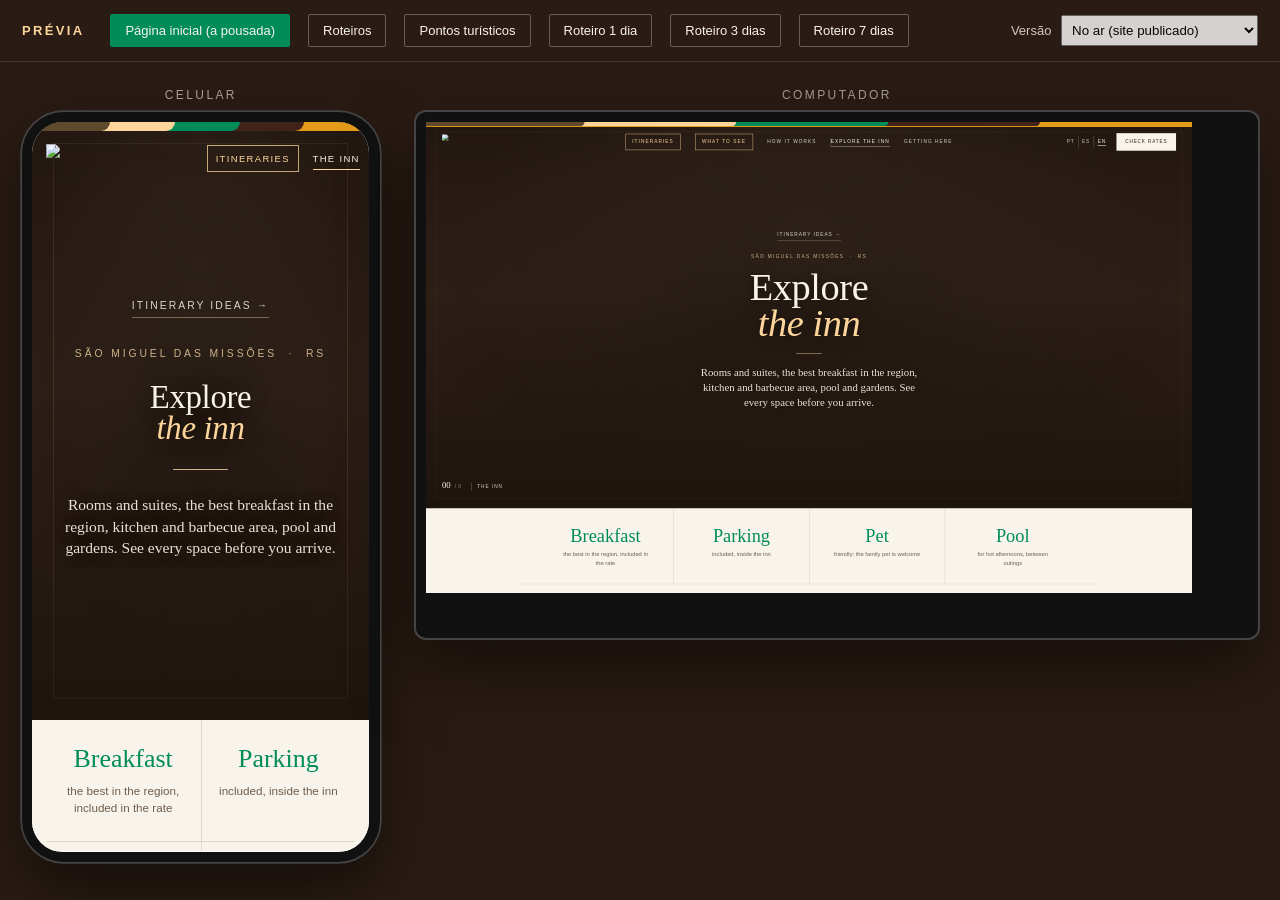
<file: previa.html>
<!doctype html>
<html lang="pt-BR">
<head>
<meta charset="utf-8">
<meta name="viewport" content="width=device-width, initial-scale=1">
<meta name="robots" content="noindex">
<title>Prévia celular e computador | Pousada das Missões</title>
<style>
  :root { --fundo: #2a1c14; --marfim: #f8f4ec; --verde: #008c58; --creme: #fdd59b; }
  * { box-sizing: border-box; margin: 0; }
  body { background: var(--fundo); color: var(--marfim); font-family: "Segoe UI", Arial, sans-serif; min-height: 100vh; }
  header { display: flex; flex-wrap: wrap; align-items: center; gap: 10px 18px; padding: 14px 22px; border-bottom: 1px solid rgba(248, 244, 236, .12); }
  header b { font-size: 13px; letter-spacing: .18em; text-transform: uppercase; color: var(--creme); margin-right: 8px; }
  header button { background: none; border: 1px solid rgba(248, 244, 236, .3); color: var(--marfim); padding: 8px 14px; font-size: 13px; cursor: pointer; border-radius: 2px; }
  header button.ativo { background: var(--verde); border-color: var(--verde); }
  header label { margin-left: auto; font-size: 13px; opacity: .8; }
  header select { margin-left: 6px; padding: 6px; }
  main { display: flex; gap: 36px; padding: 26px 22px; align-items: flex-start; justify-content: center; }
  .bloco p { font-size: 12px; letter-spacing: .2em; text-transform: uppercase; opacity: .6; margin-bottom: 10px; text-align: center; }
  .celular { width: 414px; height: 868px; padding: 12px; border-radius: 48px; background: #111; box-shadow: 0 0 0 2px #444, 0 30px 70px rgba(0, 0, 0, .5); }
  .celular iframe { width: 390px; height: 844px; border: 0; border-radius: 36px; background: #fff; }
  .pc { flex: 1; max-width: 1100px; }
  .pc-caixa { position: relative; width: 100%; aspect-ratio: 16 / 10; background: #111; padding: 10px; border-radius: 10px; box-shadow: 0 0 0 2px #444, 0 30px 70px rgba(0, 0, 0, .5); overflow: hidden; }
  .pc-caixa iframe { position: absolute; left: 10px; top: 10px; width: 1440px; height: 900px; border: 0; transform-origin: 0 0; background: #fff; }
  @media (max-width: 1100px) { .pc { display: none; } }
</style>
</head>
<body>
<header>
  <b>Prévia</b>
  <button type="button" data-p="index.html">Página inicial (a pousada)</button>
  <button type="button" data-p="roteiros.html">Roteiros</button>
  <button type="button" data-p="pontos.html">Pontos turísticos</button>
  <button type="button" data-p="roteiro.html?dias=1">Roteiro 1 dia</button>
  <button type="button" data-p="roteiro.html?dias=3">Roteiro 3 dias</button>
  <button type="button" data-p="roteiro.html?dias=7">Roteiro 7 dias</button>
  <label>Versão
    <select id="fonte">
      <option value="https://pousada-das-missoes.github.io/">No ar (site publicado)</option>
      <option value="./">Arquivos deste computador</option>
    </select>
  </label>
</header>
<main>
  <div class="bloco">
    <p>Celular</p>
    <div class="celular"><iframe id="cel" title="Site no celular"></iframe></div>
  </div>
  <div class="bloco pc">
    <p>Computador</p>
    <div class="pc-caixa" id="pc-caixa"><iframe id="pc" title="Site no computador"></iframe></div>
  </div>
</main>
<script>
  var cel = document.getElementById('cel'), pc = document.getElementById('pc'), fonte = document.getElementById('fonte');
  var pagina = 'index.html';
  try { pagina = localStorage.getItem('previa-pagina') || 'index.html'; } catch (e) {}
  if (location.protocol === 'file:') fonte.value = './';
  function abre() {
    var url = fonte.value + pagina;
    cel.src = url; pc.src = url;
    Array.prototype.forEach.call(document.querySelectorAll('header button'), function (b) { b.classList.toggle('ativo', b.getAttribute('data-p') === pagina); });
    try { localStorage.setItem('previa-pagina', pagina); } catch (e) {}
  }
  function escala() {
    var caixa = document.getElementById('pc-caixa');
    var s = (caixa.clientWidth - 20) / 1440;
    pc.style.transform = 'scale(' + s + ')';
    pc.style.height = ((caixa.clientHeight - 20) / s) + 'px';
    var z = Math.min(1, (window.innerHeight - 150) / 868);
    document.querySelector('.celular').style.zoom = z;
  }
  document.querySelector('header').addEventListener('click', function (ev) {
    var b = ev.target.closest('button'); if (!b) return;
    pagina = b.getAttribute('data-p'); abre();
  });
  fonte.addEventListener('change', abre);
  window.addEventListener('resize', escala);
  escala(); abre();
</script>
</body>
</html>
</file>
